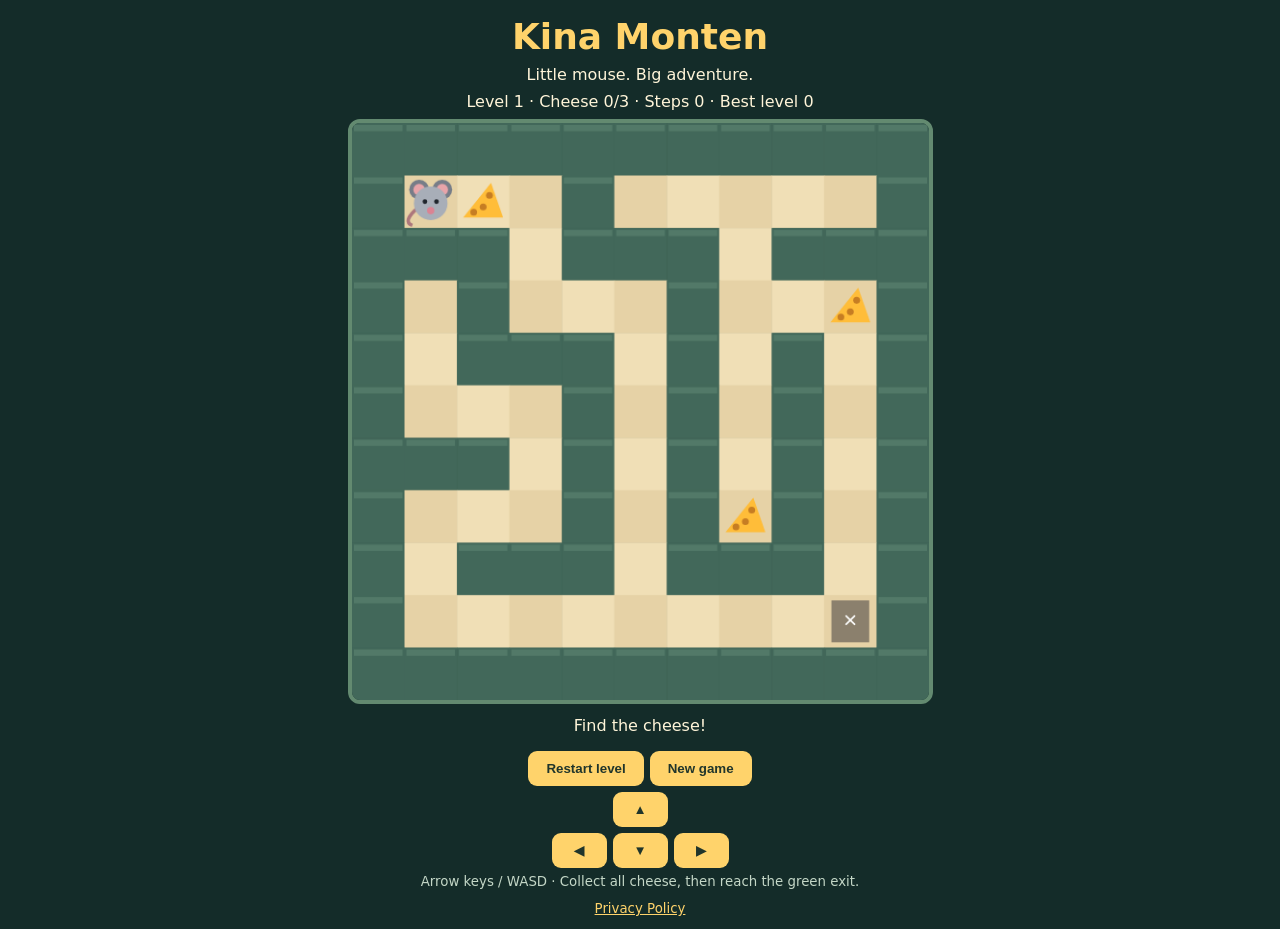
<file: index.html>
<!doctype html><html lang="en"><head><meta charset="utf-8"><meta name="viewport" content="width=device-width,initial-scale=1"><meta name="theme-color" content="#142c29"><meta name="description" content="Guide a little mouse through mazes and collect cheese in this offline puzzle game."><title>Kina Monten</title><link rel="manifest" href="manifest.webmanifest"><link rel="icon" href="icons/icon-192.png"><link rel="apple-touch-icon" href="icons/icon-192.png"><link rel="stylesheet" href="style.css"></head><body><main><h1>Kina Monten</h1><p>Little mouse. Big adventure.</p><p id="stats"></p><canvas id="board" width="600" height="600" aria-label="Maze game"></canvas><p id="status" role="status"></p><div><button id="restart">Restart level</button><button id="next" hidden>Next level</button><button id="reset">New game</button></div><div id="pad"><button data-d="0,-1" aria-label="Up">▲</button><br><button data-d="-1,0" aria-label="Left">◀</button><button data-d="0,1" aria-label="Down">▼</button><button data-d="1,0" aria-label="Right">▶</button></div><small>Arrow keys / WASD · Collect all cheese, then reach the green exit.</small><p><button id="install" hidden>Install game</button></p><small><a href="privacy.html">Privacy Policy</a></small></main><script src="game.js" defer></script><script src="pwa.js" defer></script></body></html>
</file>
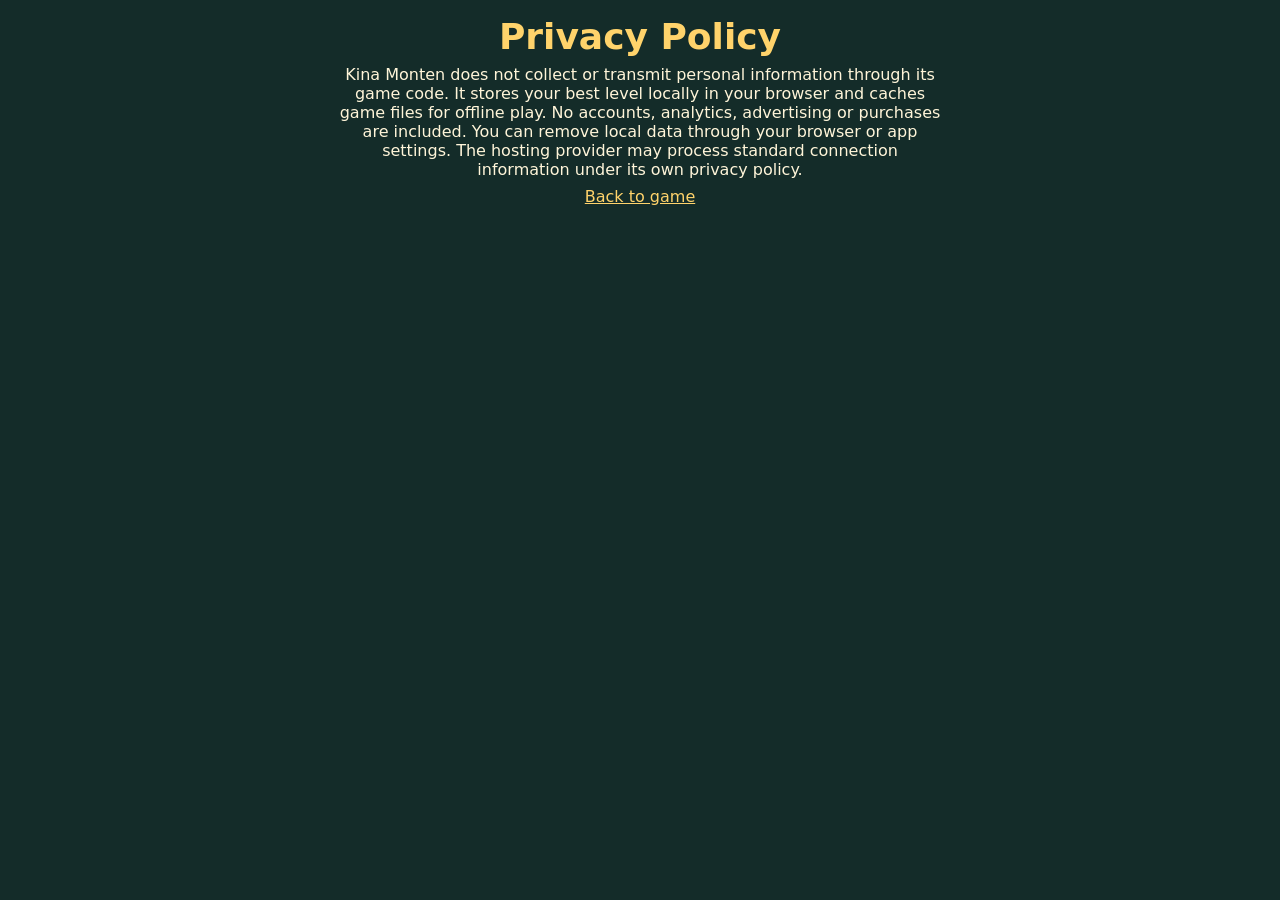
<file: privacy.html>
<!doctype html><html lang="en"><head><meta charset="utf-8"><meta name="viewport" content="width=device-width,initial-scale=1"><title>Privacy Policy | Kina Monten</title><link rel="stylesheet" href="style.css"></head><body><main><h1>Privacy Policy</h1><p>Kina Monten does not collect or transmit personal information through its game code. It stores your best level locally in your browser and caches game files for offline play. No accounts, analytics, advertising or purchases are included. You can remove local data through your browser or app settings. The hosting provider may process standard connection information under its own privacy policy.</p><p><a href="./">Back to game</a></p></main></body></html>
</file>
<file: style.css>
*{box-sizing:border-box}body{margin:0;background:#142c29;color:#fff5d9;font:16px system-ui;text-align:center}main{max-width:650px;margin:auto;padding:12px}h1{margin:4px;font-size:36px;color:#ffd36b}p{margin:8px}canvas{width:min(100%,65vh);height:auto;background:#203e36;border:4px solid #638a70;border-radius:12px;touch-action:none}button{background:#ffd36b;color:#20352b;border:0;border-radius:9px;padding:10px 18px;font-weight:bold;cursor:pointer;margin:3px}button:focus-visible{outline:3px solid white}#pad button{min-width:55px}#status{min-height:24px}small{color:#c4d7c7}
a{color:#ffd36b} [hidden]{display:none!important} @media(max-height:650px){canvas{width:min(100%,52vh)}h1{font-size:26px}}
</file>
